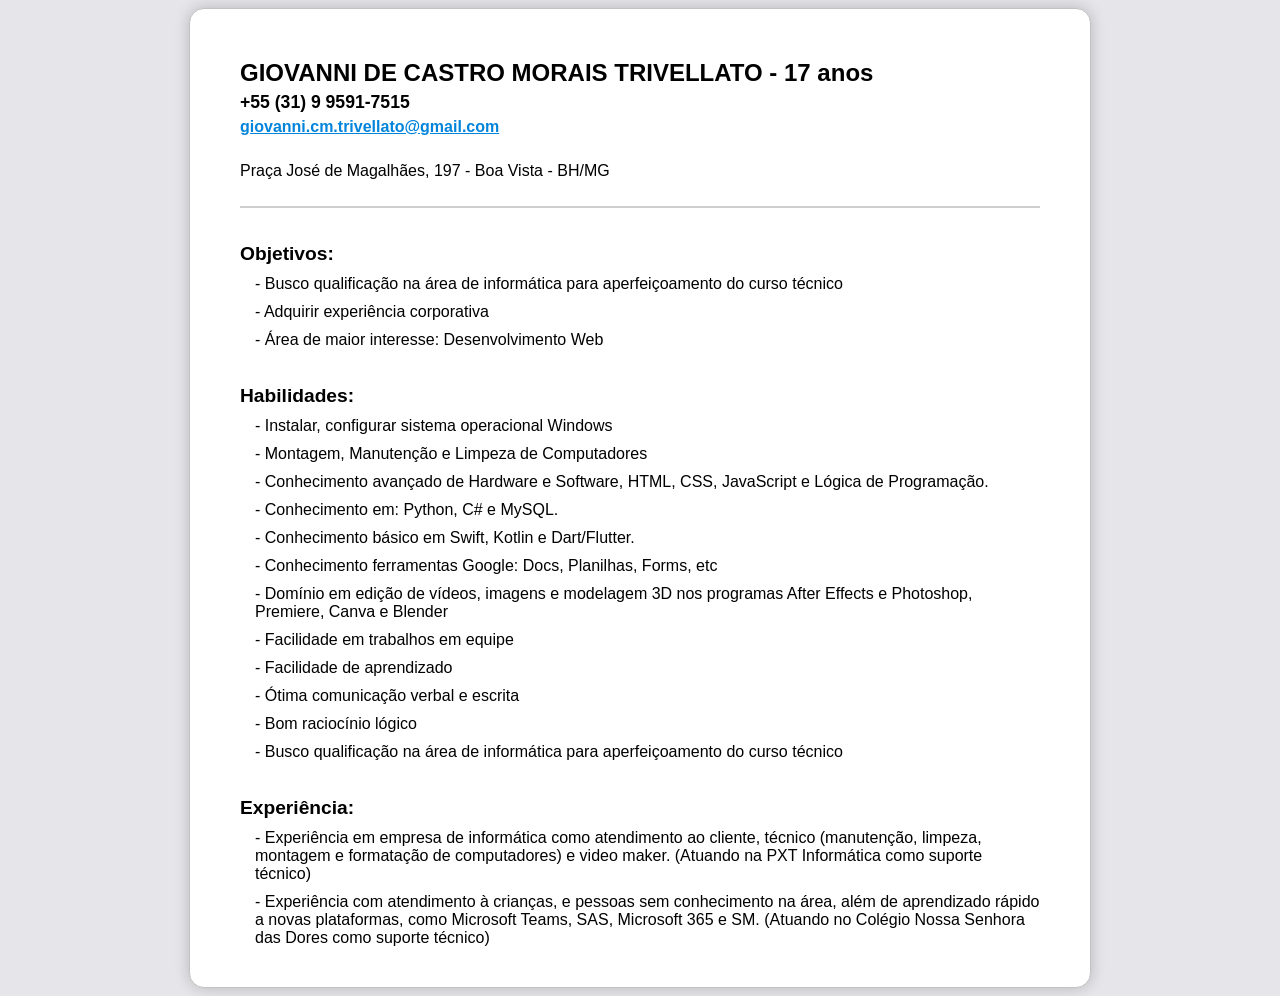
<file: 2 - primeira-Atividade-Flask/atividade3/templates/index.html>
<!DOCTYPE html>
<html lang="en">

<head>
  <meta charset="UTF-8">
  <meta name="viewport" content="width=device-width, initial-scale=1.0">
  <title>Meu curriculo</title>
</head>

<body style="font-family: Arial, Helvetica, sans-serif; background-color: #e5e5ea; padding: 0; box-sizing: border-box;">
  <section style="height: max-content; display: flex; align-items: start; justify-content: top; flex-direction: column; background-color: #ffffff; width: 800px; padding: 30px 50px; border-radius: 15px; border: 1px solid #c2c2c2; margin: auto; box-shadow: 0px 0px 15px rgba(0, 0, 0, 0.2);">
    <h1 style="font-size: 1.5rem; margin-bottom: 0px;">GIOVANNI DE CASTRO MORAIS TRIVELLATO - 17 anos</h3>
      <h2 style="text-align: left; margin: 5px 0px; font-size: 1.1rem;">+55 (31) 9 9591-7515</h4>
        <h3 style="text-decoration: underline; color: #0284db; font-size: 1.3rem; margin-top: 0px; font-size: 1rem; margin-bottom: 10px;">giovanni.cm.trivellato@gmail.com</h3>
        <p>Praça José de Magalhães, 197 - Boa Vista - BH/MG</p>
        <div style="width: 100%; margin: 10px auto; background-color: #cfcfcf; height: 2px;"></div>
        <h4 style="font-size: 1.2rem; margin-bottom: 10px;">Objetivos:</h4>
        <p style="margin: 0px 0px 10px 15px;">- Busco qualificação na área de informática para aperfeiçoamento do curso técnico</p>
        <p style="margin: 0px 0px 10px 15px;">- Adquirir experiência corporativa</p>
        <p style="margin: 0px 0px 10px 15px;">- Área de maior interesse: Desenvolvimento Web</p>
        <h4 style="font-size: 1.2rem; margin-bottom: 10px;">Habilidades:</h4>
        <p style="margin: 0px 0px 10px 15px;">- Instalar, configurar sistema operacional Windows</p>
        <p style="margin: 0px 0px 10px 15px;">- Montagem, Manutenção e Limpeza de Computadores</p>
        <p style="margin: 0px 0px 10px 15px;">- Conhecimento avançado de Hardware e Software, HTML, CSS, JavaScript e Lógica de Programação.</p>
        <p style="margin: 0px 0px 10px 15px;">- Conhecimento em: Python, C# e MySQL.</p>
        <p style="margin: 0px 0px 10px 15px;">- Conhecimento básico em Swift, Kotlin e Dart/Flutter.</p>
        <p style="margin: 0px 0px 10px 15px;">- Conhecimento ferramentas Google: Docs, Planilhas, Forms, etc</p>
        <p style="margin: 0px 0px 10px 15px;">- Domínio em edição de vídeos, imagens e modelagem 3D nos programas After Effects e Photoshop, Premiere, Canva e Blender</p>
        <p style="margin: 0px 0px 10px 15px;">- Facilidade em trabalhos em equipe</p>
        <p style="margin: 0px 0px 10px 15px;">- Facilidade de aprendizado</p>
        <p style="margin: 0px 0px 10px 15px;">- Ótima comunicação verbal e escrita</p>
        <p style="margin: 0px 0px 10px 15px;">- Bom raciocínio lógico</p>
        <p style="margin: 0px 0px 10px 15px;">- Busco qualificação na área de informática para aperfeiçoamento do curso técnico</p>
        <h4 style="font-size: 1.2rem; margin-bottom: 10px;">Experiência:</h4>
        <p style="margin: 0px 0px 10px 15px;">- Experiência em empresa de informática como atendimento ao cliente, técnico (manutenção, limpeza, montagem e formatação de computadores) e video maker. (Atuando na PXT Informática como suporte técnico)</p>
        <p style="margin: 0px 0px 10px 15px;">- Experiência com atendimento à crianças, e pessoas sem conhecimento na área, além de aprendizado rápido a novas plataformas, como Microsoft Teams, SAS, Microsoft 365 e SM. (Atuando no Colégio Nossa Senhora das Dores como suporte técnico)</p>
  </section>
</body>

</html>
</file>
